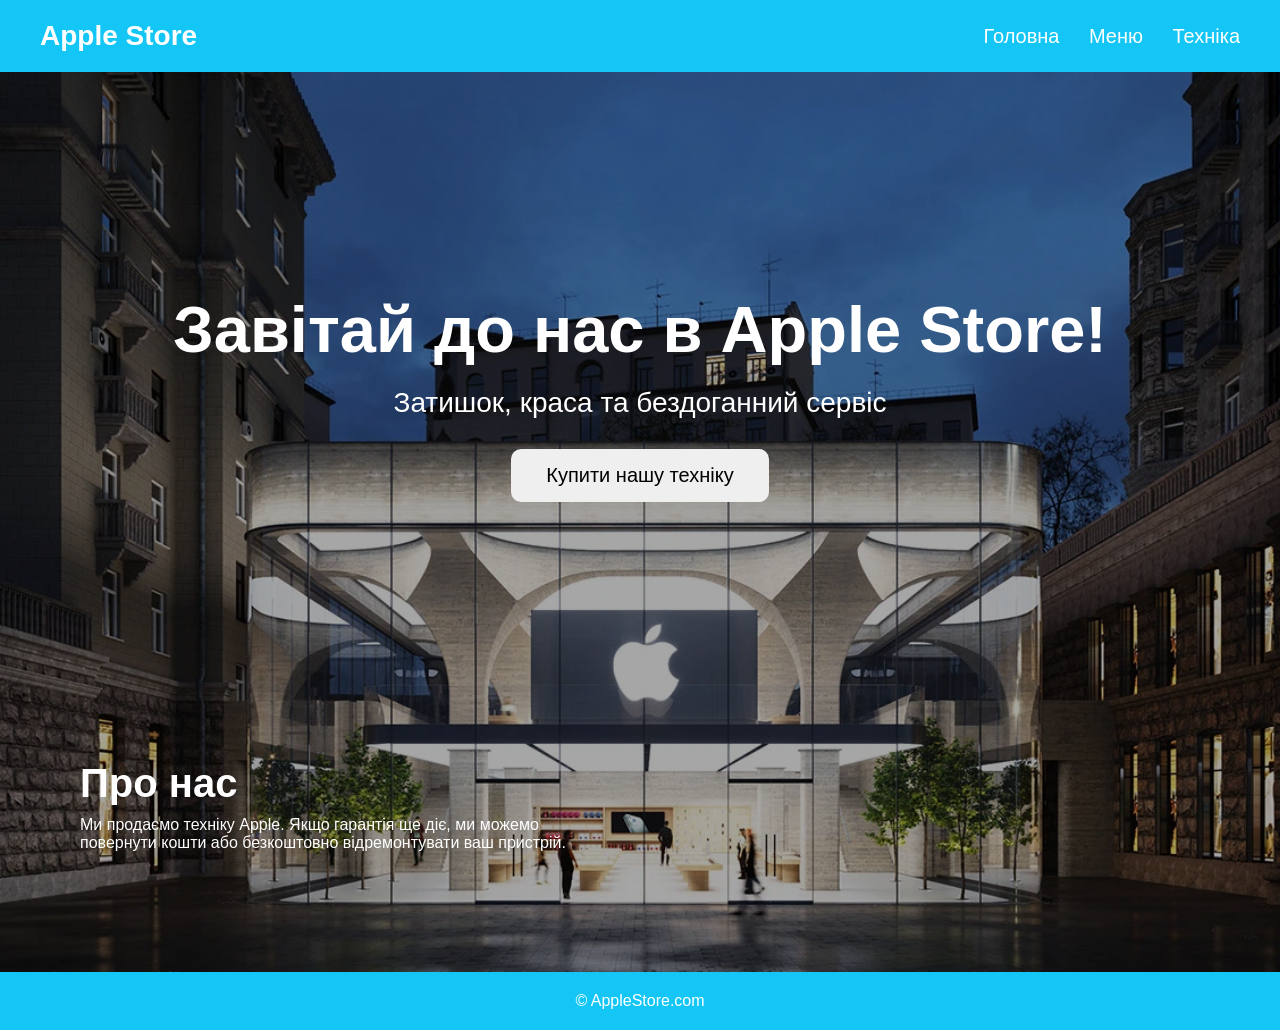
<file: index.html>
<!DOCTYPE html>
<html lang="uk">
<head>
    <meta charset="UTF-8">
    <meta name="viewport" content="width=device-width, initial-scale=1.0">
    <title>Apple Store</title>
    <link rel="stylesheet" href="style.css">
</head>
<body>

<header>
    <div class="logo">Apple Store</div>

    <nav>
        <a href="index.html">Головна</a>
        <a href="menu.html">Меню</a>
        <a href="products.html">Техніка</a>
    </nav>
</header>

<section class="hero">

    <div class="overlay">

        <div class="content">
            <h1>Завітай до нас в Apple Store!</h1>

            <p>Затишок, краса та бездоганний сервіс</p>

            <button class="btn"><a href="menu.html">Купити нашу техніку</a></button>
        </div>

        <div class="about">
            <h2>Про нас</h2>

            <p>
                Ми продаємо техніку Apple.
                Якщо гарантія ще діє, ми можемо повернути кошти
                або безкоштовно відремонтувати ваш пристрій.
            </p>
        </div>

    </div>

</section>

<footer>
    © AppleStore.com
</footer>

</body>
</html>
</file>
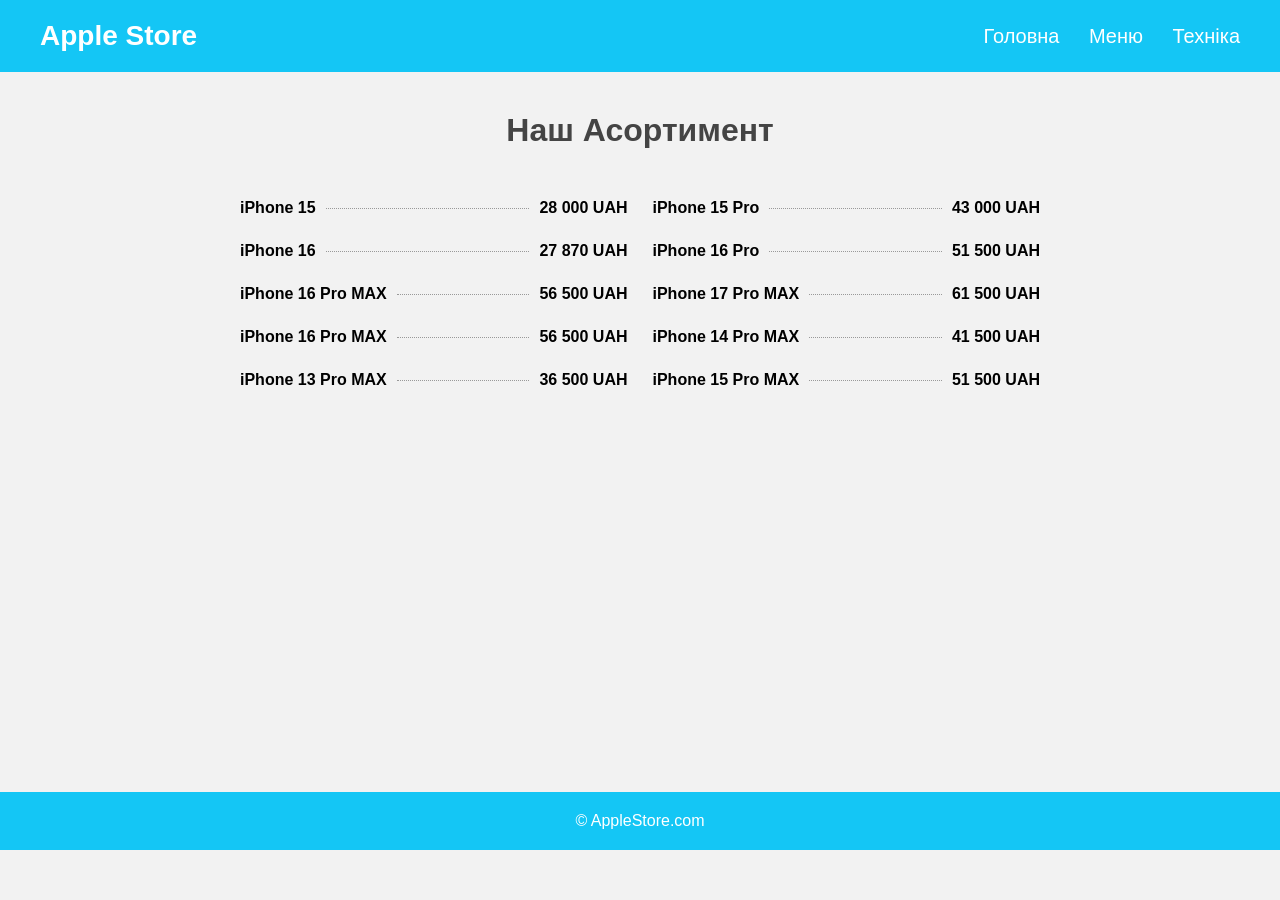
<file: menu.html>
<!DOCTYPE html>
<html lang="uk">
<head>
    <meta charset="UTF-8">
    <meta name="viewport" content="width=device-width, initial-scale=1.0">
    <title>Меню</title>
    <link rel="stylesheet" href="style.css">
</head>
<body>

<header>
    <div class="logo">Apple Store</div>

    <nav>
        <a href="index.html">Головна</a>
        <a href="menu.html">Меню</a>
        <a href="products.html">Техніка</a>
    </nav>
</header>

<main class="page">

    <h1>Наш Асортимент</h1>

    <div class="menu-grid">

        <div class="item">
            <span class="name">iPhone 15</span>
            <span class="dots"></span>
            <span class="price">28 000 UAH</span>
        </div>

        <div class="item">
            <span class="name">iPhone 15 Pro</span>
            <span class="dots"></span>
            <span class="price">43 000 UAH</span>
        </div>

        <div class="item">
            <span class="name">iPhone 16</span>
            <span class="dots"></span>
            <span class="price">27 870 UAH</span>
        </div>

        <div class="item">
            <span class="name">iPhone 16 Pro</span>
            <span class="dots"></span>
            <span class="price">51 500 UAH</span>
        </div>
        <div class="item">
            <span class="name">iPhone 16 Pro MAX</span>
            <span class="dots"></span>
            <span class="price">56 500 UAH</span>
        </div>
        <div class="item">
            <span class="name">iPhone 17 Pro MAX</span>
            <span class="dots"></span>
            <span class="price">61 500 UAH</span>
        </div>
        <div class="item">
            <span class="name">iPhone 16 Pro MAX</span>
            <span class="dots"></span>
            <span class="price">56 500 UAH</span>
        </div>
        <div class="item">
            <span class="name">iPhone 14 Pro MAX</span>
            <span class="dots"></span>
            <span class="price">41 500 UAH</span>
        </div>
        <div class="item">
            <span class="name">iPhone 13 Pro MAX</span>
            <span class="dots"></span>
            <span class="price">36 500 UAH</span>
        </div>
        <div class="item">
            <span class="name">iPhone 15 Pro MAX</span>
            <span class="dots"></span>
            <span class="price">51 500 UAH</span>
        </div>
    </div>

</main>

<footer>
    © AppleStore.com
</footer>

</body>
</html>
</file>
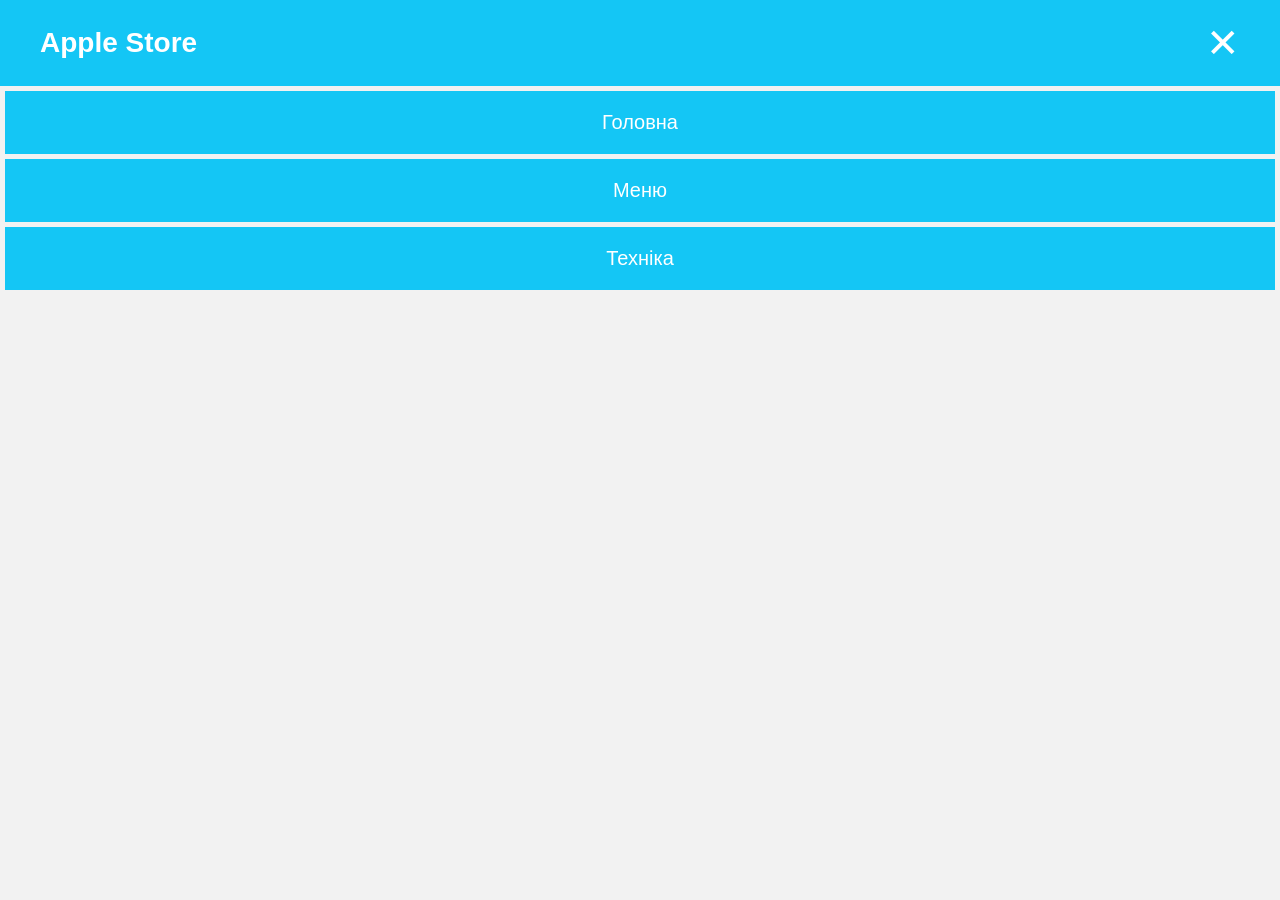
<file: mobile-menu.html>
<!DOCTYPE html>
<html lang="uk">
<head>
    <meta charset="UTF-8">
    <meta name="viewport" content="width=device-width, initial-scale=1.0">
    <title>Мобільне меню</title>
    <link rel="stylesheet" href="style.css">
</head>
<body>

<header>
    <div class="logo">Apple Store</div>

    <div class="close-btn">✕</div>
</header>

<nav class="mobile-menu">

    <a href="index.html">Головна</a>
    <a href="menu.html">Меню</a>
    <a href="products.html">Техніка</a>

</nav>

</body>
</html>
</file>
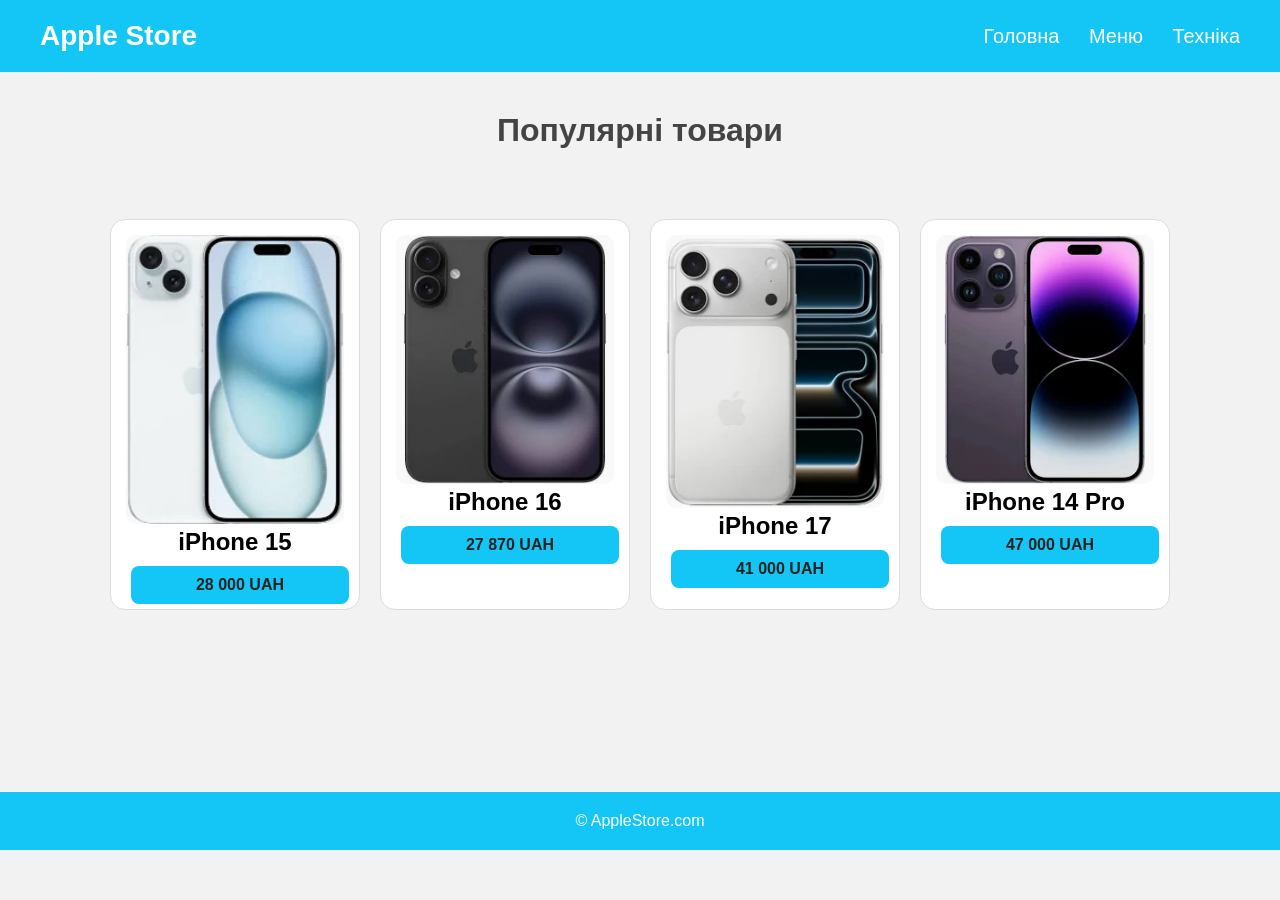
<file: products.html>
<!DOCTYPE html>
<html lang="uk">
<head>
    <meta charset="UTF-8">
    <meta name="viewport" content="width=device-width, initial-scale=1.0">
    <title>Техніка Apple</title>
    <link rel="stylesheet" href="style.css">
</head>
<body>

<header>
    <div class="logo">Apple Store</div>

    <nav>
        <a href="index.html">Головна</a>
        <a href="menu.html">Меню</a>
        <a href="products.html">Техніка</a>
    </nav>
</header>

<main class="page">

    <h1>Популярні товари</h1>

    <div class="products">

        <div class="product">
            <img src="./завантаження.webp" alt="iPhone 15">
            <h2>iPhone 15</h2>
            <div class="price-box">28 000 UAH</div>
        </div>

        <div class="product">
            <img src="./shopping.webp" alt="iPhone 16">
            <h2>iPhone 16</h2>
            <div class="price-box">27 870 UAH</div>
        </div>

        <div class="product">
            <img src="./shopping (1).webp" alt="iPhone 17">
            <h2>iPhone 17</h2>
            <div class="price-box">41 000 UAH</div>
        </div>
<div class="product">
            <img src="./shopping (2).webp" alt="iPhone 17">
            <h2>iPhone 14 Pro </h2>
            <div class="price-box">47 000 UAH</div>
        </div>
    </div>

</main>

<footer>
    © AppleStore.com
</footer>

</body>
</html>
</file>
<file: style.css>
*{
    margin:0;
    padding:0;
    box-sizing:border-box;
    font-family:Arial,sans-serif;
}

body{
    background:#f2f2f2;
}

/* HEADER */

header{
    background:#14c6f5;
    display:flex;
    justify-content:space-between;
    align-items:center;
    padding:20px 40px;
}

.logo{
    color:white;
    font-size:28px;
    font-weight:bold;
}

nav a{
    color:white;
    text-decoration:none;
    margin-left:25px;
    font-size:20px;
}
a{
    text-decoration: none;
    color: black;
}
nav a:hover{
    opacity:0.8;
}

/* HERO */

.hero{
    height:100vh;
    background:url("./6c54d6100789851.5f105b44e8def.webp") center/cover no-repeat;
    position:relative;
}

.overlay{
    width:100%;
    height:100%;
    background:rgba(0,0,0,.35);
}

.content{
    text-align:center;
    color:white;
    padding-top:220px;
}

.content h1{
    font-size:65px;
    margin-bottom:20px;
}

.content p{
    font-size:28px;
    margin-bottom:30px;
}

.btn{
    padding:15px 35px;
    border:none;
    border-radius:10px;
    font-size:20px;
    cursor:pointer;
}

.about{
    position:absolute;
    left:80px;
    bottom:120px;
    max-width:500px;
    color:white;
}

.about h2{
    margin-bottom:10px;
    font-size:40px;
}

/* СТОРІНКИ */

.page{
    padding:40px;
    min-height:80vh;
}

.page h1{
    text-align:center;
    margin-bottom:50px;
    color:#444;
}

/* MENU */

.menu-grid{
    max-width:800px;
    margin:auto;
    display:grid;
    grid-template-columns:1fr 1fr;
    gap:25px;
}

.item{
    display:flex;
    align-items:center;
}

.name{
    font-weight:bold;
}

.dots{
    flex:1;
    border-bottom:1px dotted #999;
    margin:0 10px;
}

.price{
    font-weight:bold;
}

/* PRODUCTS */

.product{
    background:white;
    padding:25px;
    margin-bottom:20px;
    border-radius:10px;
    position:relative;
}

.price-box{
    position:absolute;
    right:20px;
    top:20px;
    background:#14c6f5;
    color:white;
    padding:10px 15px;
    border-radius:8px;
}

/* MOBILE MENU */

.mobile-menu a{
    display:block;
    text-align:center;
    background:#14c6f5;
    color:white;
    text-decoration:none;
    padding:20px;
    margin:5px;
}

.close-btn{
    font-size:40px;
    color:white;
}

/* FOOTER */

footer{
    background:#14c6f5;
    color:white;
    text-align:center;
    padding:20px;
}
.products {
    display: flex;
    justify-content: center;
    gap: 20px;
    flex-wrap: wrap; /* щоб на телефоні переносилось */
    padding: 20px;
}

.product {
    width: 250px;
    border: 1px solid #ddd;
    border-radius: 15px;
    padding: 15px;
    text-align: center;
    background: white;
    transition: 0.3s;
}

.product:hover {
    transform: translateY(-5px);
    box-shadow: 0 10px 20px rgba(0,0,0,0.15);
}

.product img {
    width: 100%;
    border-radius: 10px;
}

.price-box {
    position: relative;
    top: 10px;
    left: 5px;
    font-weight: bold;
    color: #222;
}

/* ADAPTIVE */

@media(max-width:768px){

    .content h1{
        font-size:40px;
    }

    .menu-grid{
        grid-template-columns:1fr;
    }

    nav a{
        font-size:16px;
        margin-left:10px;
    }

    .about{
        left:20px;
        right:20px;
        bottom:100px;
    }
}
</file>
